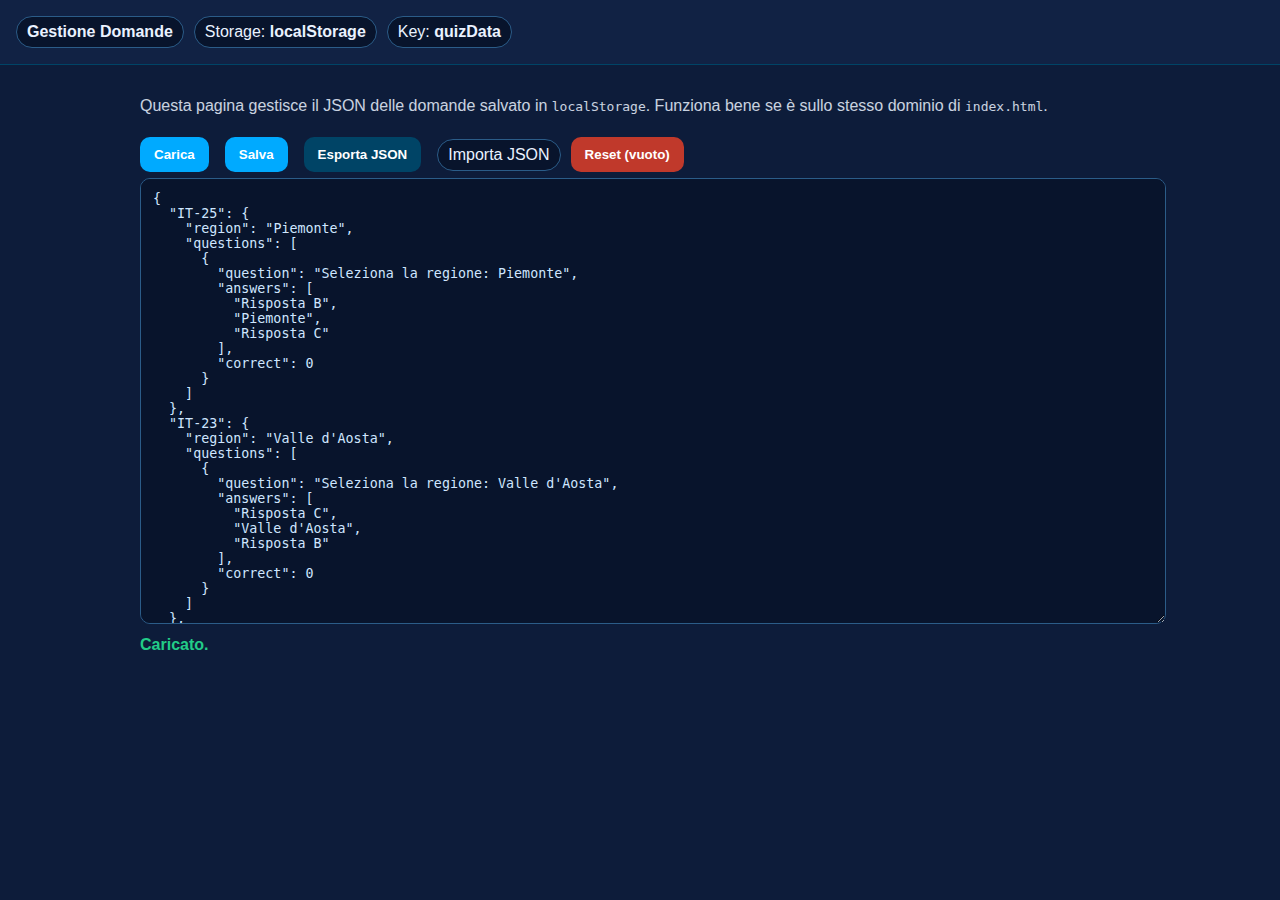
<file: gestionedomande.html>
<!doctype html>
<html lang="it">
<head>
  <meta charset="utf-8" />
  <meta name="viewport" content="width=device-width,initial-scale=1" />
  <title>Gestione Domande - Quiz Regioni Italia</title>
  <style>
    body{margin:0;font-family:Arial,sans-serif;background:#0d1c3a;color:#eaf2ff}
    header{padding:16px;background:#112244;border-bottom:1px solid #004466}
    main{max-width:1000px;margin:0 auto;padding:16px}
    textarea{width:100%;min-height:420px;background:#08142c;color:#cfe6ff;border:1px solid #2b5c88;border-radius:10px;padding:12px;font-family:ui-monospace,Menlo,Consolas,monospace}
    button{background:#00aaff;color:#fff;border:0;border-radius:10px;padding:10px 14px;font-weight:800;cursor:pointer;margin:6px 6px 6px 0}
    button.secondary{background:#004466}
    button.danger{background:#c0392b}
    .row{display:flex;flex-wrap:wrap;gap:10px;align-items:center}
    .pill{padding:6px 10px;border:1px solid #2b5c88;border-radius:999px;background:#08142c}
    #msg{font-weight:800;margin-top:8px}
    .hint{opacity:.85}
  </style>
</head>
<body>
<header>
  <div class="row">
    <div class="pill"><strong>Gestione Domande</strong></div>
    <div class="pill">Storage: <strong>localStorage</strong></div>
    <div class="pill">Key: <strong>quizData</strong></div>
  </div>
</header>

<main>
  <p class="hint">
    Questa pagina gestisce il JSON delle domande salvato in <code>localStorage</code>.
    Funziona bene se è sullo stesso dominio di <code>index.html</code>.
  </p>

  <div class="row">
    <button id="load">Carica</button>
    <button id="save">Salva</button>
    <button id="download" class="secondary">Esporta JSON</button>
    <label class="pill" style="cursor:pointer">
      Importa JSON <input id="file" type="file" accept="application/json" style="display:none">
    </label>
    <button id="reset" class="danger">Reset (vuoto)</button>
  </div>

  <textarea id="ta" spellcheck="false" placeholder='quizData (JSON)...'></textarea>
  <div id="msg" aria-live="polite"></div>
</main>

<script>
  const KEY = "quizData";
  const ta = document.getElementById("ta");
  const msg = document.getElementById("msg");

  function setMsg(t, ok=true){
    msg.style.color = ok ? "#22cc88" : "#ff4444";
    msg.textContent = t;
    setTimeout(()=>msg.textContent="", 3000);
  }
  function load(){
    const raw = localStorage.getItem(KEY);
    if(!raw){ ta.value = ""; setMsg("Nessun dato trovato in localStorage.", false); return; }
    ta.value = JSON.stringify(JSON.parse(raw), null, 2);
    setMsg("Caricato.");
  }
  function save(){
    try{
      const obj = JSON.parse(ta.value || "{}");
      localStorage.setItem(KEY, JSON.stringify(obj));
      setMsg("Salvato.");
    }catch(e){
      setMsg("JSON non valido: " + e.message, false);
    }
  }

  document.getElementById("load").addEventListener("click", load);
  document.getElementById("save").addEventListener("click", save);

  document.getElementById("download").addEventListener("click", ()=>{
    try{
      const obj = JSON.parse(ta.value || "{}");
      const blob = new Blob([JSON.stringify(obj, null, 2)], {type:"application/json"});
      const a = document.createElement("a");
      a.href = URL.createObjectURL(blob);
      a.download = "quizData.json";
      a.click();
      URL.revokeObjectURL(a.href);
      setMsg("Esportato quizData.json");
    }catch(e){
      setMsg("JSON non valido: " + e.message, false);
    }
  });

  document.getElementById("file").addEventListener("change", async (ev)=>{
    const f = ev.target.files && ev.target.files[0];
    if(!f) return;
    const text = await f.text();
    try{
      const obj = JSON.parse(text);
      ta.value = JSON.stringify(obj, null, 2);
      setMsg("Import ok. Ora clicca Salva.");
    }catch(e){
      setMsg("File non valido: " + e.message, false);
    }
    ev.target.value = "";
  });

  document.getElementById("reset").addEventListener("click", ()=>{
    if(!confirm("Vuoi resettare quizData a {} ?")) return;
    localStorage.setItem(KEY, JSON.stringify({}));
    ta.value = "{}";
    setMsg("Reset completato.");
  });

  load();
</script>
</body>
</html>
</file>
